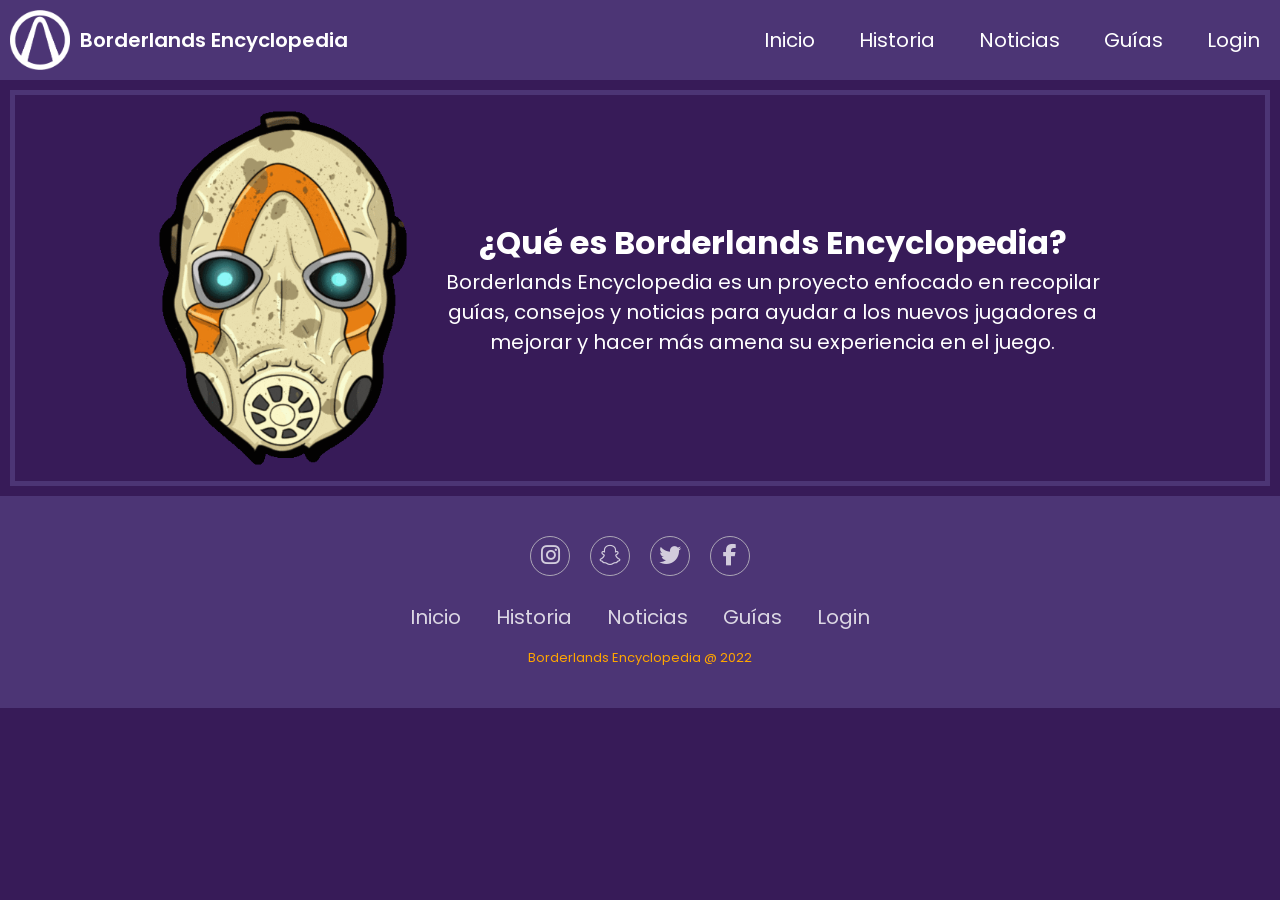
<file: index.html>
<!DOCTYPE html>
<html lang="es">
<head>
    <meta charset="UTF-8">
    <meta http-equiv="X-UA-Compatible" content="IE=edge">
    <meta name="viewport" content="width=device-width, initial-scale=1.0">
    <link rel="stylesheet" href="css/header-footer.css">
    <link rel="stylesheet" href="css/index.css">
    <link rel="stylesheet" href="https://cdnjs.cloudflare.com/ajax/libs/font-awesome/6.1.1/css/all.min.css" integrity="sha512-KfkfwYDsLkIlwQp6LFnl8zNdLGxu9YAA1QvwINks4PhcElQSvqcyVLLD9aMhXd13uQjoXtEKNosOWaZqXgel0g==" crossorigin="anonymous" referrerpolicy="no-referrer"/>
    <link rel="icon" href="img/Logo_B.png">
    <title>Borderlands Encyclopedia</title>
</head>
<body>
    <div class="header">
        <div class="cont-logo">
            <img src="img/Logo_B.png" class="logo">
            <p>Borderlands Encyclopedia</p>
        </div>
        <nav>
            <ul class="links">
                <li><a href="index.html" class="nav-link">Inicio</a></li>
                <li><a href="historia.html" class="nav-link">Historia</a></li>
                <li><a href="noticias.php" class="nav-link">Noticias</a></li>
                <li><a href="#" class="nav-link">Guías</a></li>
                <li><a href="login_form.php" class="nav-link">Login</a></li>
            </ul>
        </nav>
    </div>

    <div class="description">
        <img src="img/psycho.gif">
        <div class="text">
            <h1>¿Qué es Borderlands Encyclopedia?</h1>
            <p>
                Borderlands Encyclopedia es un proyecto enfocado en recopilar guías, consejos y noticias para ayudar a los nuevos jugadores a mejorar y hacer más amena su experiencia en el juego.
            </p>
        </div>
    </div>

    <section class="footer">
        <div class="social">
            <a href="#"><i class="fab fa-instagram"></i></a>
            <a href="#"><i class="fab fa-snapchat"></i></a>
            <a href="#"><i class="fab fa-twitter"></i></a>
            <a href="#"><i class="fab fa-facebook-f"></i></a>
        </div>

        <ul class="list">
            <li><a href="index.html">Inicio</a></li>
            <li><a href="historia.html">Historia</a></li>
            <li><a href="noticias.php">Noticias</a></li>
            <li><a href="#">Guías</a></li>
            <li><a href="login_form.php">Login</a></li>
        </ul>
        <p class="copyright">
            Borderlands Encyclopedia @ 2022
        </p>
    </section>
</body>
</html>
</file>
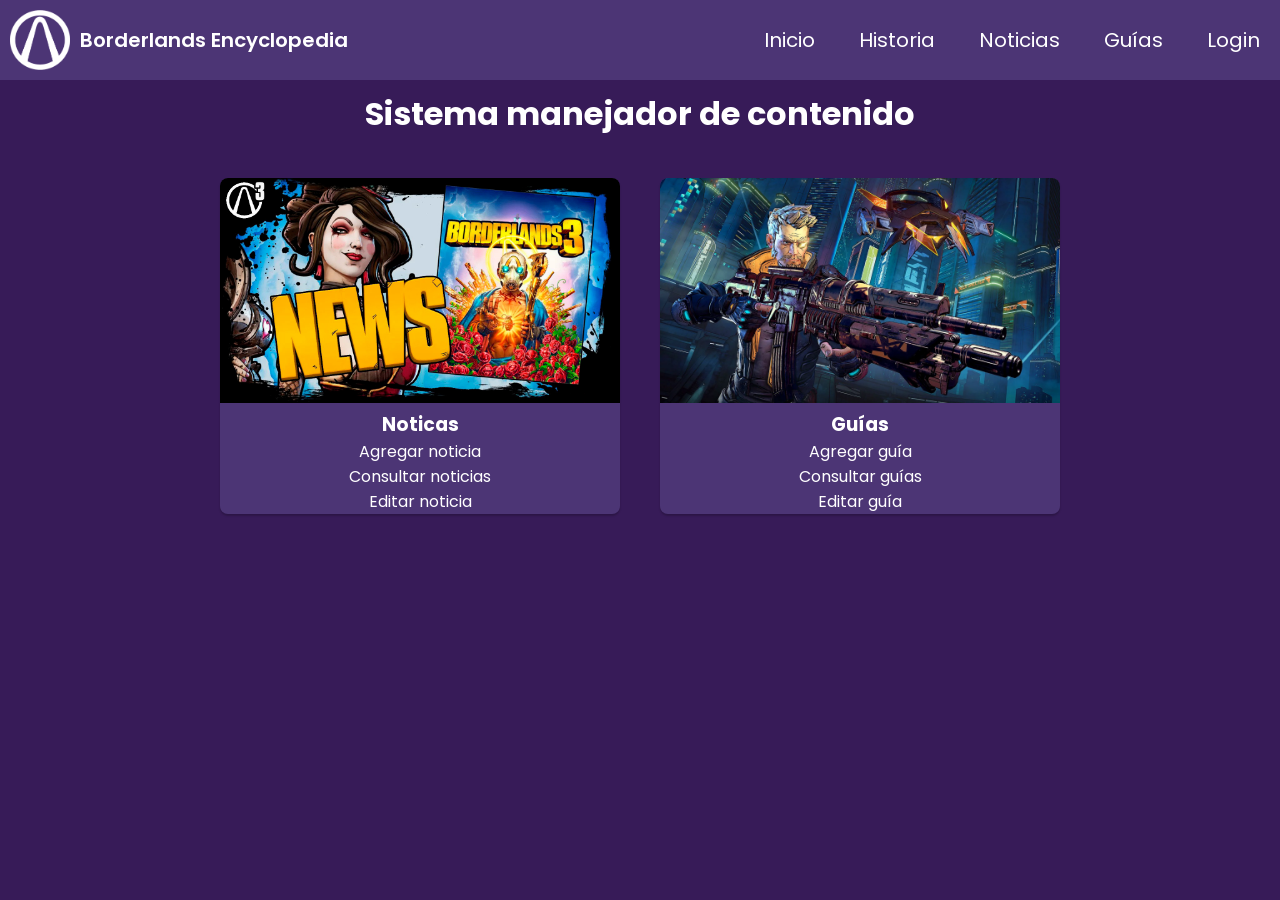
<file: administracion.html>
<!DOCTYPE html>
<html lang="es">
<head>
    <meta charset="UTF-8">
    <meta http-equiv="X-UA-Compatible" content="IE=edge">
    <meta name="viewport" content="width=device-width, initial-scale=1.0">
    <link rel="icon" href="img/Logo_B.png">
    <link rel="stylesheet" href="css/header-footer.css">
    <link rel="stylesheet" href="css/admin.css">
    <title>Borderlands Encyclopedia</title>
</head>
<body>
    <div class="header">
        <div class="cont-logo">
            <img src="img/Logo_B.png" class="logo">
            <p>Borderlands Encyclopedia</p>
        </div>
        <nav>
            <ul class="links">
                <li><a href="index.html" class="nav-link">Inicio</a></li>
                <li><a href="historia.html" class="nav-link">Historia</a></li>
                <li><a href="noticias.php" class="nav-link">Noticias</a></li>
                <li><a href="#" class="nav-link">Guías</a></li>
                <li><a href="login_form.php" class="nav-link">Login</a></li>
            </ul>
        </nav>
    </div>

    <h1>Sistema manejador de contenido</h1>

    <div class="contenedor">
        <div class="card">
            <img src="img/news.jpg">
            <h3>Noticas</h3>
            <a href="agregar_noticia.html">Agregar noticia</a><br>
            <a href="consulta_noticias.php">Consultar noticias</a><br>
            <a href="editar_noticia.php">Editar noticia</a>
        </div>
        <div class="card">
            <img src="img/guides.jpg">
            <h3>Guías</h3>
            <a href="#">Agregar guía</a><br>
            <a href="#">Consultar guías</a><br>
            <a href="#">Editar guía</a>
        </div>
    </div>

</body>
</html>
</file>
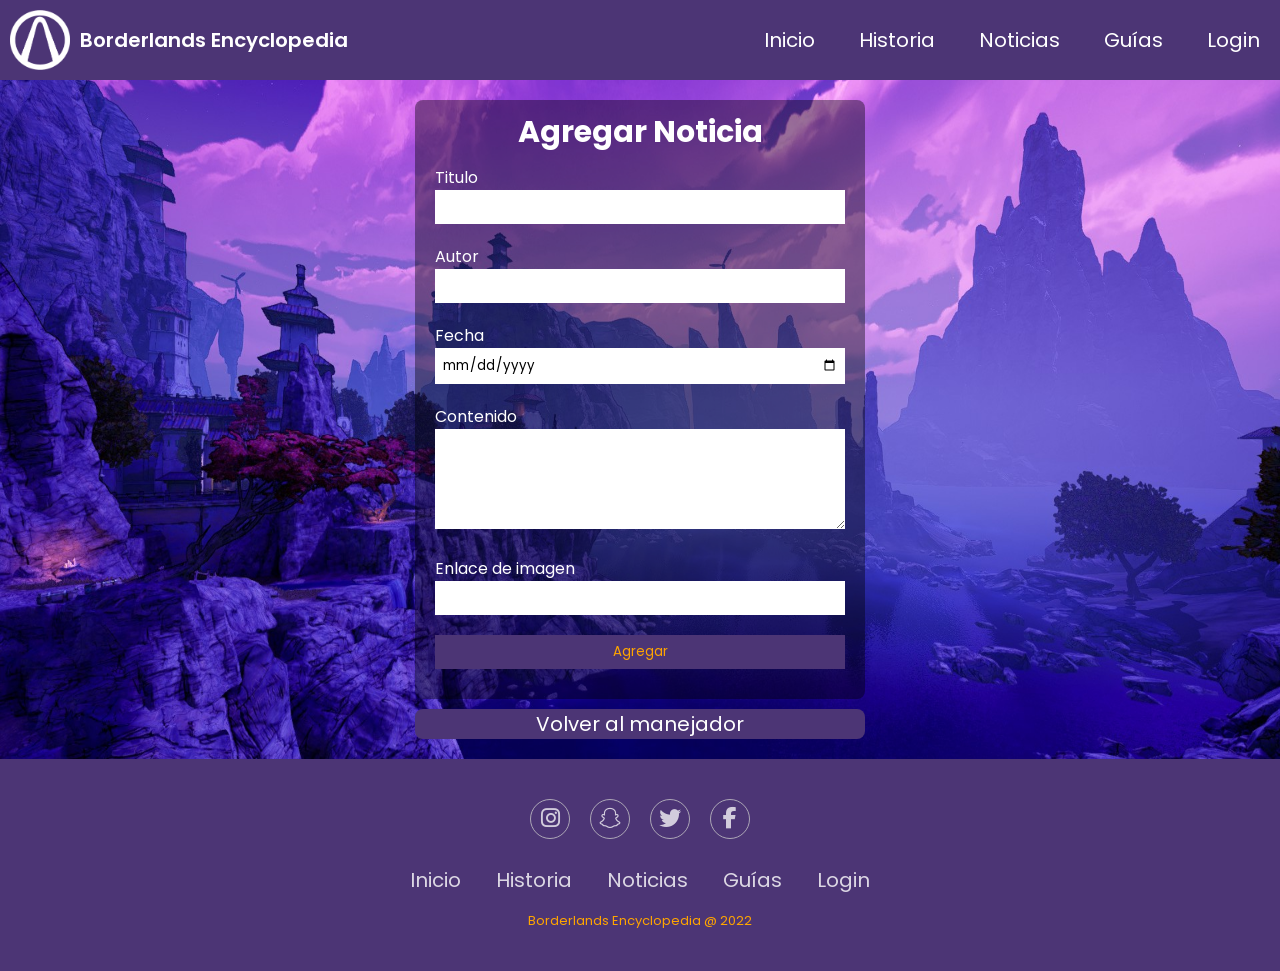
<file: agregar_noticia.html>
<!DOCTYPE html>
<html lang="es">
<head>
    <meta charset="UTF-8">
    <meta http-equiv="X-UA-Compatible" content="IE=edge">
    <meta name="viewport" content="width=device-width, initial-scale=1.0">
    <link rel="icon" href="img/Logo_B.png">
    <link rel="stylesheet" href="css/agr_noticia.css">
    <link rel="stylesheet" href="css/header-footer.css">
    <link rel="stylesheet" href="https://cdnjs.cloudflare.com/ajax/libs/font-awesome/6.1.1/css/all.min.css" integrity="sha512-KfkfwYDsLkIlwQp6LFnl8zNdLGxu9YAA1QvwINks4PhcElQSvqcyVLLD9aMhXd13uQjoXtEKNosOWaZqXgel0g==" crossorigin="anonymous" referrerpolicy="no-referrer"/>
    <title>Borderlnds Encyclopedia</title>
</head>
<body>
    <div class="header">
        <div class="cont-logo">
            <img src="img/Logo_B.png" class="logo">
            <p>Borderlands Encyclopedia</p>
        </div>
        <nav>
            <ul class="links">
                <li><a href="index.html" class="nav-link">Inicio</a></li>
                <li><a href="historia.html" class="nav-link">Historia</a></li>
                <li><a href="noticias.php" class="nav-link">Noticias</a></li>
                <li><a href="#" class="nav-link">Guías</a></li>
                <li><a href="login_form.php" class="nav-link">Login</a></li>
            </ul>
        </nav>
    </div>

    <form action="agregar_noticia.php" method="post">
        <h2>Agregar Noticia</h2>
        <label for="titulo">Titulo</label>
        <input type="text" name="titulo">
        <label for="autor">Autor</label>
        <input type="text" name="autor">
        <label for="fecha">Fecha</label>
        <input type="date" name="fecha">
        <label for="contenido">Contenido</label>
        <textarea name="contenido"></textarea>
        <label for="imagen">Enlace de imagen</label>
        <input type="text" name="imagen">
        <input type="submit" value="Agregar" class="boton">
    </form>

    <div class="enlace">
        <p><a href="administracion.html">Volver al manejador</a></p>
    </div>

    <section class="footer">
        <div class="social">
            <a href="#"><i class="fab fa-instagram"></i></a>
            <a href="#"><i class="fab fa-snapchat"></i></a>
            <a href="#"><i class="fab fa-twitter"></i></a>
            <a href="#"><i class="fab fa-facebook-f"></i></a>
        </div>

        <ul class="list">
            <li><a href="index.html">Inicio</a></li>
            <li><a href="historia.html">Historia</a></li>
            <li><a href="noticias.php">Noticias</a></li>
            <li><a href="#">Guías</a></li>
            <li><a href="login_form.php">Login</a></li>
        </ul>
        <p class="copyright">
            Borderlands Encyclopedia @ 2022
        </p>
    </section>
</body>
</html>
</file>
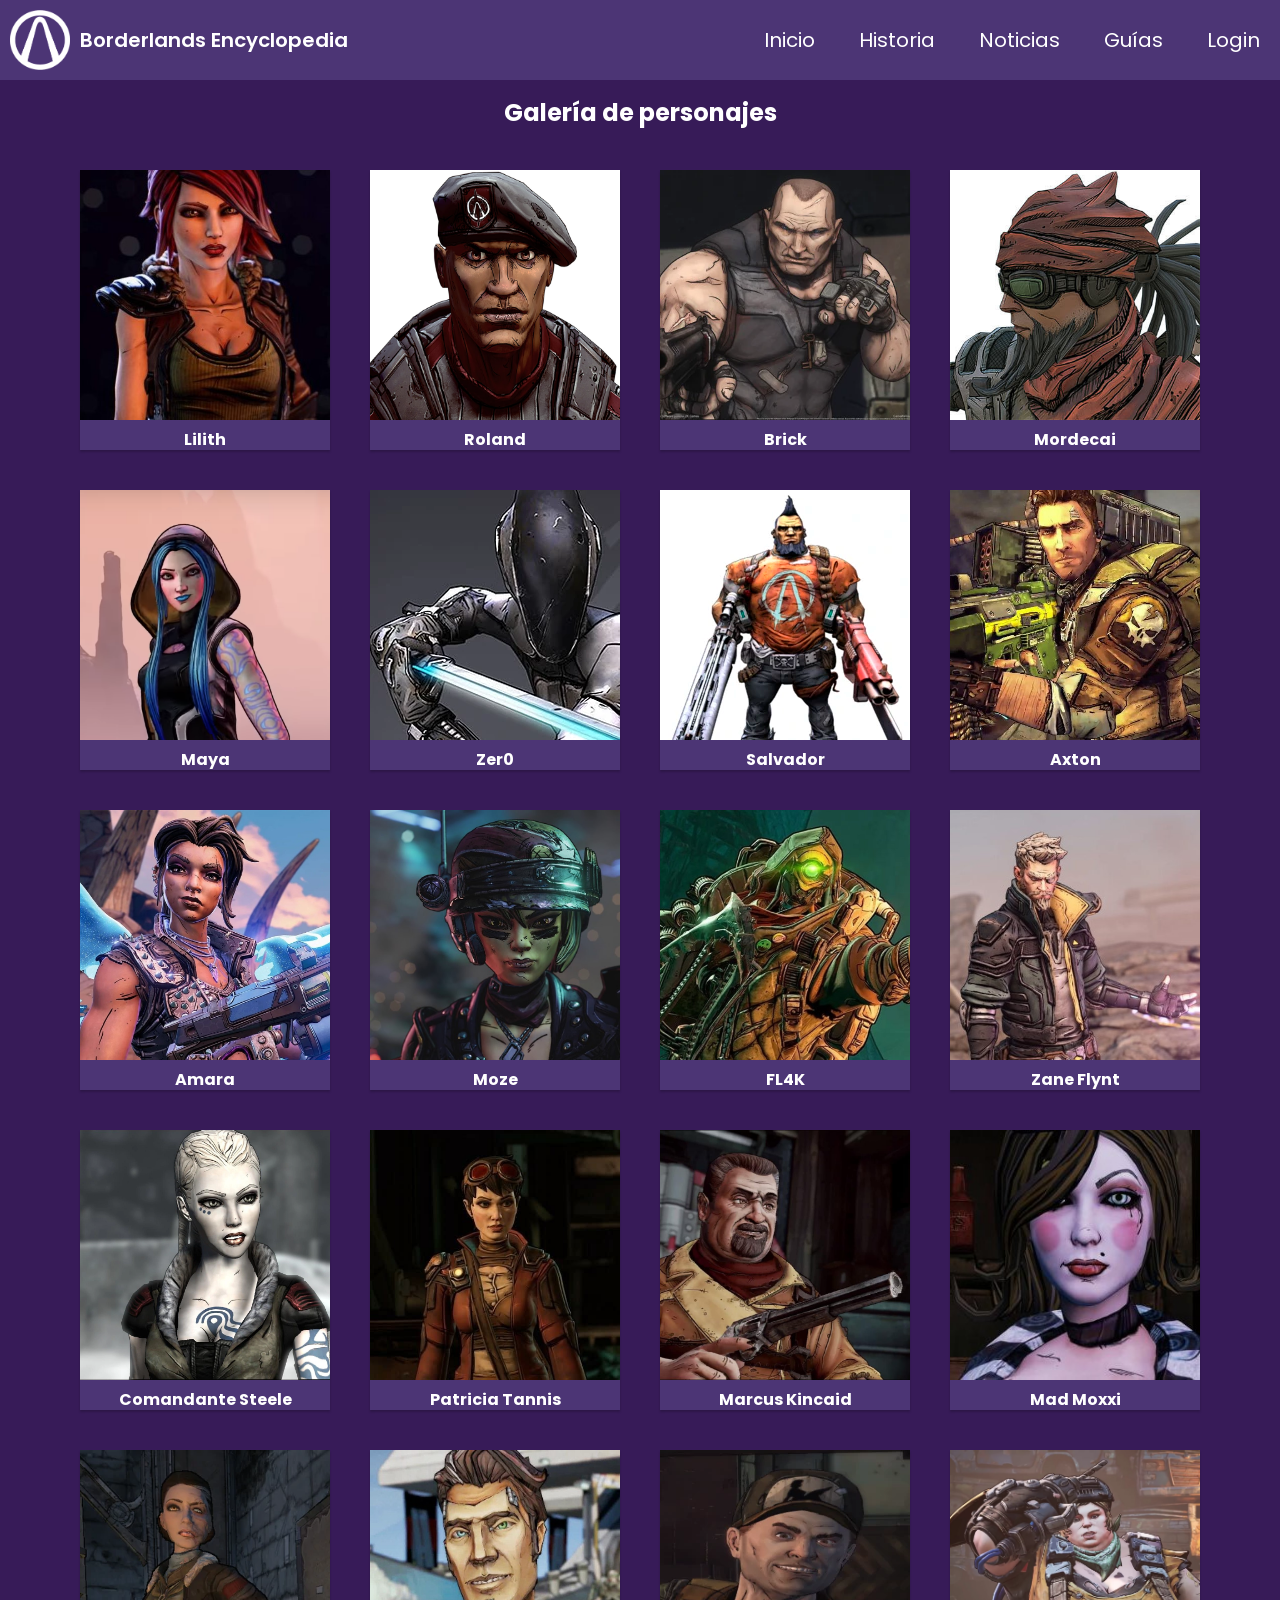
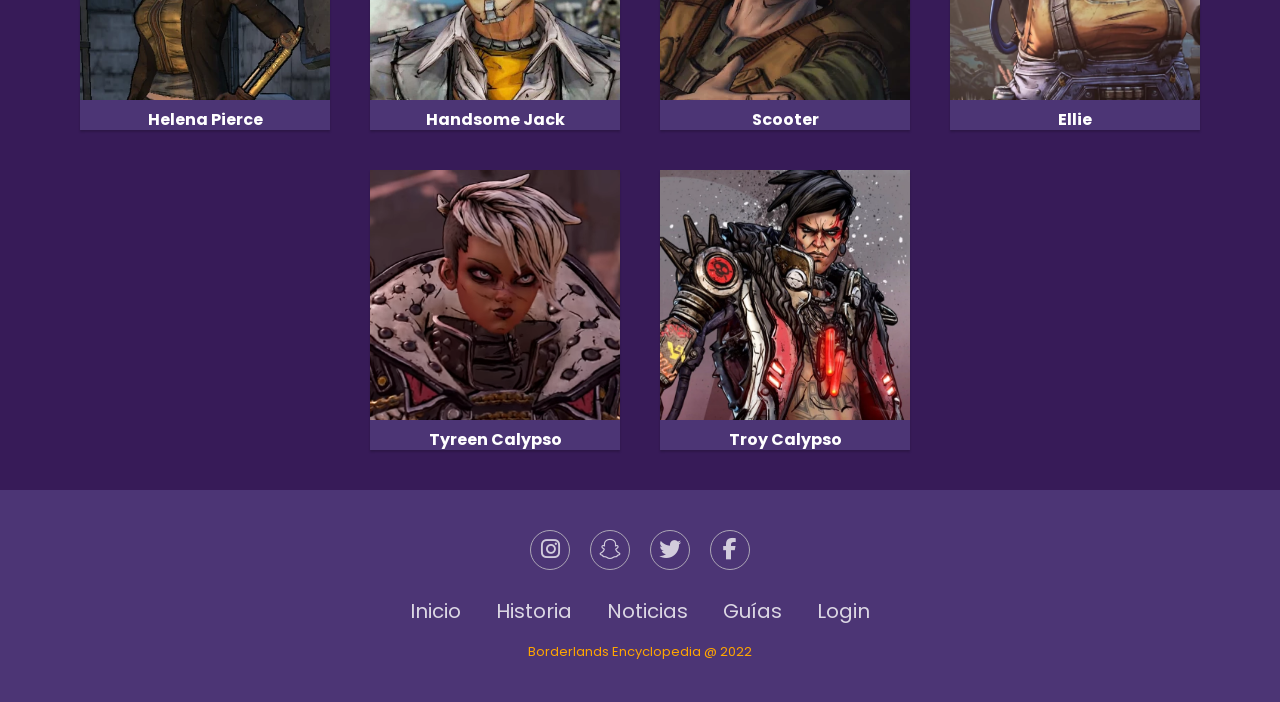
<file: galeria.html>
<!DOCTYPE html>
<html lang="es">
<head>
    <meta charset="UTF-8">
    <meta http-equiv="X-UA-Compatible" content="IE=edge">
    <meta name="viewport" content="width=device-width, initial-scale=1.0">
    <link rel="stylesheet" href="css/header-footer.css">
    <link rel="stylesheet" href="https://cdnjs.cloudflare.com/ajax/libs/font-awesome/6.1.1/css/all.min.css" integrity="sha512-KfkfwYDsLkIlwQp6LFnl8zNdLGxu9YAA1QvwINks4PhcElQSvqcyVLLD9aMhXd13uQjoXtEKNosOWaZqXgel0g==" crossorigin="anonymous" referrerpolicy="no-referrer"/>
    <link rel="stylesheet" href="css/galeria.css">
    <link rel="icon" href="img/Logo_B.png">
    <title>Borderlands Encyclopedia</title>
</head>
<body>
    <div class="header">
        <div class="cont-logo">
            <img src="img/Logo_B.png" class="logo">
            <p>Borderlands Encyclopedia</p>
        </div>
        <nav>
            <ul class="links">
                <li><a href="index.html" class="nav-link">Inicio</a></li>
                <li><a href="historia.html" class="nav-link">Historia</a></li>
                <li><a href="noticias.php" class="nav-link">Noticias</a></li>
                <li><a href="#" class="nav-link">Guías</a></li>
                <li><a href="login_form.php" class="nav-link">Login</a></li>
            </ul>
        </nav>
    </div>

    <h2>Galería de personajes</h2>

    <div class="contenedor">
        <div class="card">
            <img src="img/Personajes/01.jpg" loading="lazy">
            <h4>Lilith</h4>
        </div>
        <div class="card">
            <img src="img/Personajes/02.jpg" loading="lazy">
            <h4>Roland</h4>
        </div>
        <div class="card">
            <img src="img/Personajes/03.webp" loading="lazy">
            <h4>Brick</h4>
        </div>
        <div class="card">
            <img src="img/Personajes/04.jpg" loading="lazy">
            <h4>Mordecai</h4>
        </div>
        <div class="card">
            <img src="img/Personajes/10.png" loading="lazy">
            <h4>Maya</h4>
        </div>
        <div class="card">
            <img src="img/Personajes/11.webp" loading="lazy">
            <h4>Zer0</h4>
        </div>
        <div class="card">
            <img src="img/Personajes/12.webp" loading="lazy">
            <h4>Salvador</h4>
        </div>
        <div class="card">
            <img src="img/Personajes/13.jpg" loading="lazy">
            <h4>Axton</h4>
        </div>
        <div class="card">
            <img src="img/Personajes/14.jpg" loading="lazy">
            <h4>Amara</h4>
        </div>
        <div class="card">
            <img src="img/Personajes/15.jpg" loading="lazy">
            <h4>Moze</h4>
        </div>
        <div class="card">
            <img src="img/Personajes/16.jpg" loading="lazy">
            <h4>FL4K</h4>
        </div>
        <div class="card">
            <img src="img/Personajes/17.jpeg" loading="lazy">
            <h4>Zane Flynt</h4>
        </div>
        <div class="card">
            <img src="img/Personajes/05.jpg" loading="lazy">
            <h4>Comandante Steele</h4>
        </div>
        <div class="card">
            <img src="img/Personajes/06.jpg" loading="lazy">
            <h4>Patricia Tannis</h4>
        </div>
        <div class="card">
            <img src="img/Personajes/07.jpg" loading="lazy">
            <h4>Marcus Kincaid</h4>
        </div>
        <div class="card">
            <img src="img/Personajes/08.jfif" loading="lazy">
            <h4>Mad Moxxi</h4>
        </div>
        <div class="card">
            <img src="img/Personajes/09.jpg" loading="lazy">
            <h4>Helena Pierce</h4>
        </div>
        <div class="card">
            <img src="img/Personajes/18.jpg" loading="lazy">
            <h4>Handsome Jack</h4>
        </div>
        <div class="card">
            <img src="img/Personajes/19.webp" loading="lazy">
            <h4>Scooter</h4>
        </div>
        <div class="card">
            <img src="img/Personajes/20.jpg" loading="lazy">
            <h4>Ellie</h4>
        </div>
        <div class="card">
            <img src="img/Personajes/21.png" loading="lazy">
            <h4>Tyreen Calypso</h4>
        </div>
        <div class="card">
            <img src="img/Personajes/22.jpg" loading="lazy">
            <h4>Troy Calypso</h4>
        </div>
    </div>

    <section class="footer">
        <div class="social">
            <a href="#"><i class="fab fa-instagram"></i></a>
            <a href="#"><i class="fab fa-snapchat"></i></a>
            <a href="#"><i class="fab fa-twitter"></i></a>
            <a href="#"><i class="fab fa-facebook-f"></i></a>
        </div>

        <ul class="list">
            <li><a href="index.html">Inicio</a></li>
            <li><a href="historia.html">Historia</a></li>
            <li><a href="noticias.php">Noticias</a></li>
            <li><a href="#">Guías</a></li>
            <li><a href="login_form.php">Login</a></li>
        </ul>
        <p class="copyright">
            Borderlands Encyclopedia @ 2022
        </p>
    </section>
</body>
</html>
</file>
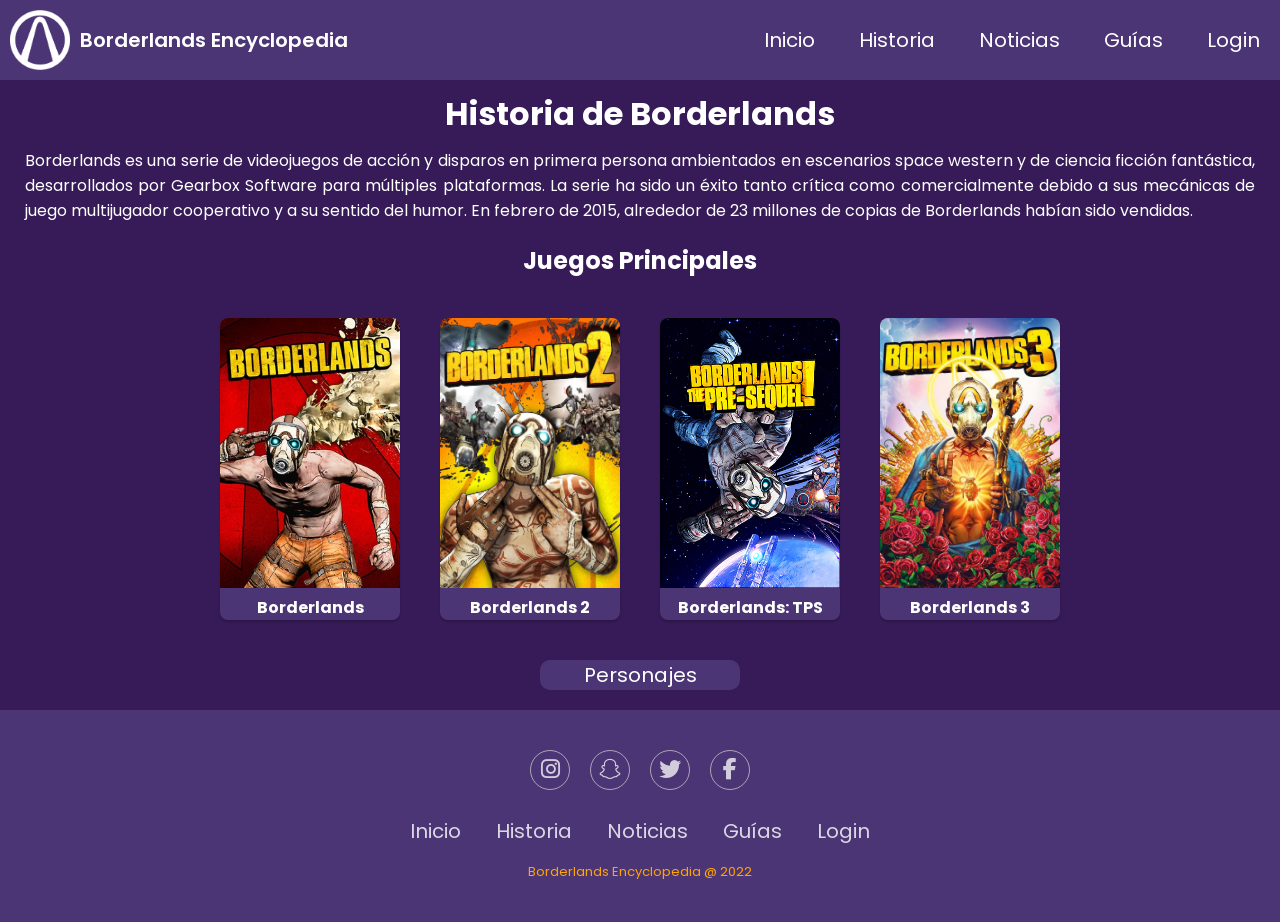
<file: historia.html>
<!DOCTYPE html>
<html lang="es">
<head>
    <meta charset="UTF-8">
    <meta http-equiv="X-UA-Compatible" content="IE=edge">
    <meta name="viewport" content="width=device-width, initial-scale=1.0">
    <link rel="stylesheet" href="https://cdnjs.cloudflare.com/ajax/libs/font-awesome/6.1.1/css/all.min.css" integrity="sha512-KfkfwYDsLkIlwQp6LFnl8zNdLGxu9YAA1QvwINks4PhcElQSvqcyVLLD9aMhXd13uQjoXtEKNosOWaZqXgel0g==" crossorigin="anonymous" referrerpolicy="no-referrer"/>
    <link rel="icon" href="img/Logo_B.png">
    <link rel="stylesheet" href="css/header-footer.css">
    <link rel="stylesheet" href="css/historia.css">
    <title>Borderlands Encyclopedia</title>
</head>
<body>
    <div class="header">
        <div class="cont-logo">
            <img src="img/Logo_B.png" class="logo">
            <p>Borderlands Encyclopedia</p>
        </div>
        <nav>
            <ul class="links">
                <li><a href="index.html" class="nav-link">Inicio</a></li>
                <li><a href="historia.html" class="nav-link">Historia</a></li>
                <li><a href="noticias.php" class="nav-link">Noticias</a></li>
                <li><a href="#" class="nav-link">Guías</a></li>
                <li><a href="login_form.php" class="nav-link">Login</a></li>
            </ul>
        </nav>
    </div>

    <div class="historia-texto">
        <h1>Historia de Borderlands</h1>
        <p>
            Borderlands es una serie de videojuegos de acción y disparos en primera persona ambientados en escenarios space western y de ciencia ficción fantástica, desarrollados por Gearbox Software para múltiples plataformas. La serie ha sido un éxito tanto crítica como comercialmente debido a sus mecánicas de juego multijugador cooperativo y a su sentido del humor. En febrero de 2015, alrededor de 23 millones de copias de Borderlands habían sido vendidas.
        </p>
    </div>

    <h2>Juegos Principales</h2>

    <div class="contenedor">
        <div class="card">
            <img src="img/Juegos/BL1.jpg">
            <h4>Borderlands</h4>
        </div>
        <div class="card">
            <img src="img/Juegos/BL2.jpg">
            <h4>Borderlands 2</h4>
        </div>
        <div class="card">
            <img src="img/Juegos/BLTPS.jpg">
            <h4>Borderlands: TPS</h4>
        </div>
        <div class="card">
            <img src="img/Juegos/BL3.jpg">
            <h4>Borderlands 3</h4>
        </div>
    </div>

    <div class="boton"><a href="galeria.html">Personajes</a></div>

    <section class="footer">
        <div class="social">
            <a href="#"><i class="fab fa-instagram"></i></a>
            <a href="#"><i class="fab fa-snapchat"></i></a>
            <a href="#"><i class="fab fa-twitter"></i></a>
            <a href="#"><i class="fab fa-facebook-f"></i></a>
        </div>

        <ul class="list">
            <li><a href="index.html">Inicio</a></li>
            <li><a href="historia.html">Historia</a></li>
            <li><a href="noticias.php">Noticias</a></li>
            <li><a href="#">Guías</a></li>
            <li><a href="login_form.php">Login</a></li>
        </ul>
        <p class="copyright">
            Borderlands Encyclopedia @ 2022
        </p>
    </section>
</body>
</html>
</file>
<file: css/header-footer.css>
@import url('https://fonts.googleapis.com/css2?family=Poppins&display=swap');

* {
    box-sizing: border-box;
    margin: 0;
    padding: 0;
    font-family: 'Poppins', sans-serif;
    color: white;
}

body{
    background-color: #371b58;
}

a {
    font-size: 20px;
    text-decoration: none;
}

a:hover {
    color: orange;
}

.cont-logo {
    display: flex;
    align-items: center;
}

.cont-logo .logo {
    width: 60px;
    margin-left: 10px;
    margin-right: 10px;
}

.cont-logo p {
    font-size: 20px;
    font-weight: 600;
}

.links {
    list-style: none;
}

.links li {
    display: inline-block;
    padding: 0px 20px;
}

.header {
    background-color: #4c3575;
    display: flex;
    justify-content: space-between;
    align-items: center;
    min-height: 80px;
}

.footer {
    padding: 40px;
    background-color: #4c3575;
}

.footer .social {
    text-align: center;
    padding-bottom: 25px;
}

.footer .social a {
    font-size: 22px;
    color: inherit;
    border: 1px solid #ccc;
    width: 40px;
    height: 40px;
    line-height: 38px;
    display: inline-block;
    text-align: center;
    border-radius: 50%;
    margin: 0 8px;
    opacity: 0.75;
}

.footer .social a:hover {
    opacity: 0.9;
}

.footer ul {
    margin-top: 0;
    padding: 0;
    list-style: none;
    font-size: 18px;
    line-height: 1.6;
    margin-bottom: 0;
    text-align: center;
}

.footer ul a {
    color: inherit;
    text-decoration: none;
    opacity: 0.8;
}

.footer ul li {
    display: inline-block;
    padding: 0 15px;
}

.footer ul li a:hover {
    color: orange;
}

.footer .copyright {
    margin-top: 15px;
    text-align: center;
    font-size: 13px;
    color: orange
}

@media (max-width:700px) {
    .header {
        flex-direction: column;
    }

    nav {
        padding: 10px 0px;
    }
}
</file>
<file: css/index.css>
.description {
    border: 5px solid #4c3575;
    margin: 10px;
    display: flex;
    align-items: center;
    justify-content: center;
}

.description img {
    width: 250px;
    height: auto;
    margin-right: 15px;
    margin-top: 15px;
    margin-bottom: 15px;
}

.description .text {
    text-align: center;
    width: 700px;
}

.description p {
    font-size: 20px;
}
</file>
<file: css/admin.css>
h1 {
    text-align: center;
    margin-top: 10px;
}

.contenedor {
    width: 100%;
    max-width: 1200px;
    height: auto;
    display: flex;
    flex-wrap: wrap;
    justify-content: center;
    margin: auto;
    margin-top: 20px;
    margin-bottom: 20px;
}

.contenedor .card {
    background-color: #4c3575;
    width: 400px;
    height: auto;
    box-shadow: 0 2px 2px rgba(0, 0, 0, 0.2);
    overflow: hidden;
    border-radius: 8px;
    margin: 20px;
    text-align: center;
    transition: all 0.25s;
}

.card img {
    width: 400px;
    height: auto;
}

.card a{
    font-size: 16px;
}
</file>
<file: css/agr_noticia.css>
body {
    background-color: #000000;
    background-image: url(../img/Fondo.jpg);
    background-size: 100vw 100vh;
    background-attachment: fixed;
    margin: 0;
}

form {
    width: 450px;
    margin: auto;
    background: rgba(0, 0, 0, 0.4);
    padding: 10px 20px;
    box-sizing: border-box;
    margin-top: 20px;
    border-radius: 8px;
    margin-bottom: 10px;
}

form h2 {
    color: white;
    text-align: center;
    margin: 0;
    font-size: 30px;
    margin-bottom: 10px;
}

input, textarea {
    width: 100%;
    margin-bottom: 20px;
    color: #000000;
    padding: 7px;
    box-sizing: border-box;
    border: none;
}

textarea {
    min-height: 100px;
    max-height: 200px;
    max-width: 100%;
    min-width: 100%;
}

.enlace {
    border-radius: 8px;
    text-align: center;
    margin: auto;
    margin-bottom: 20px;
    width: 450px;
    background-color: #4c3575;
}

.boton {
    background-color: #4c3575;
    color: orange;
}
</file>
<file: css/galeria.css>
h2 {
    margin-top: 15px;
    margin-bottom: 15px;
    text-align: center;
}

.card img {
    width: 250px;
    height: 250px;
}

.contenedor {
    width: 100%;
    max-width: 1200px;
    height: 100%;
    display: flex;
    flex-wrap: wrap;
    justify-content: center;
    margin: auto;
    margin-top: 20px;
    margin-bottom: 20px;
}

.contenedor .card {
    background-color: #4C3575;
    width: 250px;
    height: 280px;
    box-shadow: 0 2px 2px rgba(0, 0, 0, 0.2);
    overflow: hidden;
    margin: 20px;
    text-align: center;
    transition: all 0.25s;
}

.contenedor .card:hover {
    transform: translateY(-15px);
    box-shadow: 0 12px 16px rgba(0, 0, 0, 0.2);
}
</file>
<file: css/historia.css>
.historia-texto h1 {
    text-align: center;
    margin: 10px;
}

h2 {
    text-align: center;
    margin-top: 20px;
}

.historia-texto p {
    margin: 10px 25px 10px 25px;
    text-align: justify;
}

.contenedor img {
    width: 180px;
    height: 270px;
}

.contenedor {
    width: 100%;
    max-width: 1200px;
    height: auto;
    display: flex;
    flex-wrap: wrap;
    justify-content: center;
    margin: auto;
    margin-top: 20px;
    margin-bottom: 20px;
}

.contenedor .card {
    background-color: #4c3575;
    width: 180px;
    height: auto;
    box-shadow: 0 2px 2px rgba(0, 0, 0, 0.2);
    overflow: hidden;
    border-radius: 8px;
    margin: 20px;
    text-align: center;
    transition: all 0.25s;
}

.contenedor .card:hover {
    transform: translateY(-15px);
    box-shadow: 0 12px 16px rgba(0, 0, 0, 0.2);
}

.boton {
    margin: auto;
    width: 200px;
    background-color: #4c3575;
    margin-bottom: 20px;
    text-align: center;
    border-radius: 10px;
}
</file>
